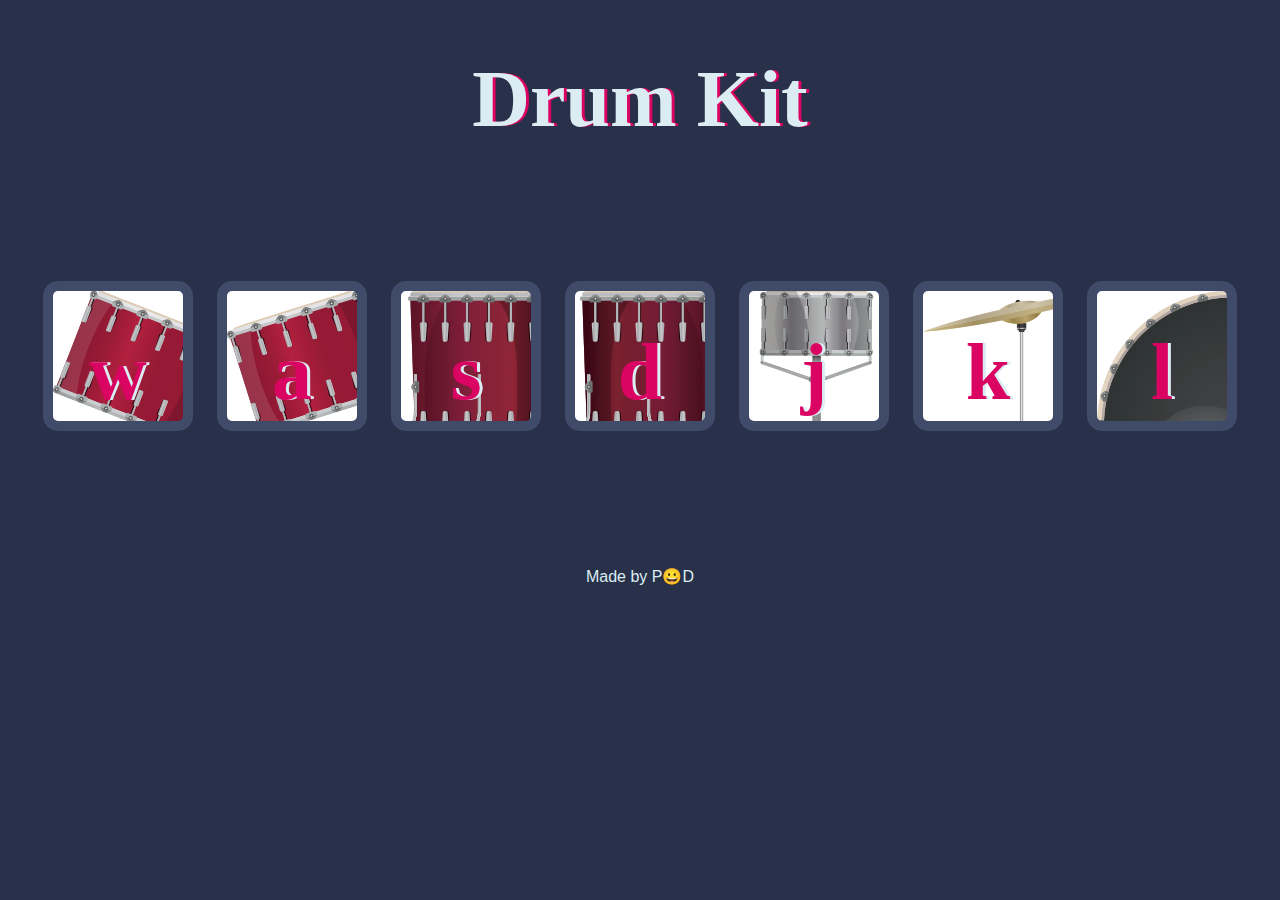
<file: index.html>
<!DOCTYPE html>
<html lang="en">
<head>
    <meta charset="UTF-8">
    <meta name="viewport" content="width=device-width, initial-scale=1.0">
    <title>Drum Kit</title>
    <link rel="stylesheet" href="styles2.css">
</head>
<body>
    <h1 id="title">Drum Kit</h1>
    <div class="set">

       <button class="w drum">w</button>
       <button class="a drum">a</button>
       <button class="s drum">s</button>
       <button class="d drum">d</button>
       <button class="j drum">j</button>
       <button class="k drum">k</button>
       <button class="l drum">l</button>
      
    </div>

    <script src="indexx2.js"></script>
</body>

<footer>Made by P😀D</footer>
</html>
</file>
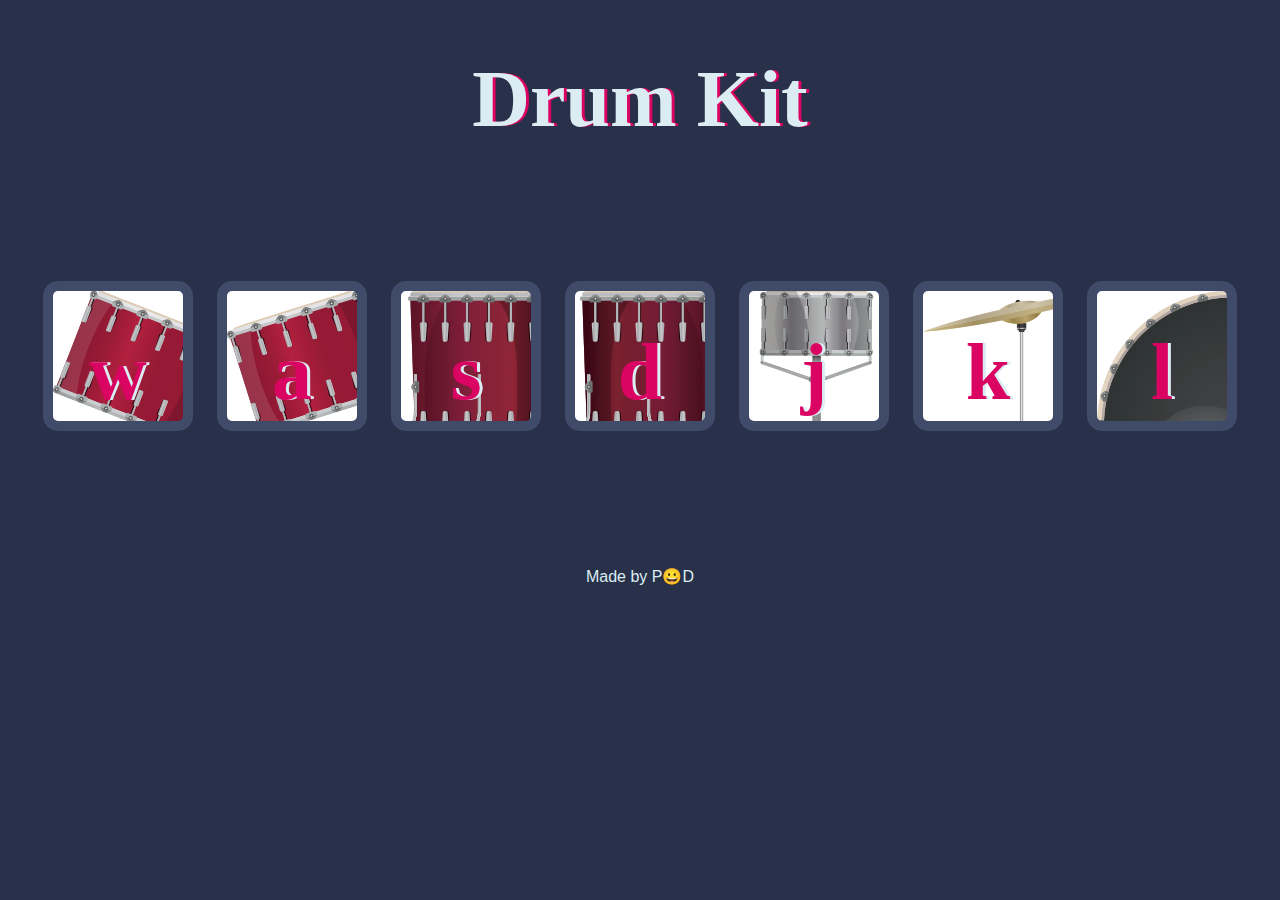
<file: index1.html>
<!DOCTYPE html>
<html lang="en">
<head>
    <meta charset="UTF-8">
    <meta name="viewport" content="width=device-width, initial-scale=1.0">
    <title>Drum Kit</title>
    <link rel="stylesheet" href="styles2.css">
</head>
<body>
    <h1 id="title">Drum Kit</h1>
    <div class="set">

       <button class="w drum">w</button>
       <button class="a drum">a</button>
       <button class="s drum">s</button>
       <button class="d drum">d</button>
       <button class="j drum">j</button>
       <button class="k drum">k</button>
       <button class="l drum">l</button>
      
    </div>

    <script src="indexx2.js"></script>
</body>

<footer>Made by P😀D</footer>
</html>
</file>
<file: styles2.css>
body {
    text-align: center;
    background-color: #283149;
  }
  
  h1 {
    font-size: 5rem;
    color: #DBEDF3;
    font-family: "Arvo", cursive;
    text-shadow: 3px 0 #DA0463;
  
  }
  
  footer {
    color: #DBEDF3;
    font-family: sans-serif;
  }
  
  .w {
     background-image: url("images/tom1.png");
  }
  
  .a {
    background-image: url("images/tom2.png");
  }
  
  .s {
     background-image: url("images/tom3.png");
  }
  
  .d {
    background-image: url("images/tom4.png");
  }
  
  .j {
    background-image: url("images/snare.png");
  }
  
  .k {
    background-image: url("images/crash.png");
  }
  
  .l {
    background-image: url("images/kick.png");
  }
  
  .set {
    margin: 10% auto;
  }
  
  .game-over {
    background-color: red;
    opacity: 0.8;
  }
  
  .pressed {
    box-shadow: 0 3px 4px 0 #DBEDF3;
    opacity: 0.5;
  }
  
  .red {
    color: red;
  }
  
  .drum {
    outline: none;
    border: 10px solid #404B69;
    font-size: 5rem;
    font-family: 'Arvo', cursive;
    line-height: 2;
    font-weight: 900;
    color: #DA0463;
    text-shadow: 3px 0 #DBEDF3;
    border-radius: 15px;
    display: inline-block;
    width: 150px;
    height: 150px;
    text-align: center;
    margin: 10px;
    background-color: white;
  }
</file>
